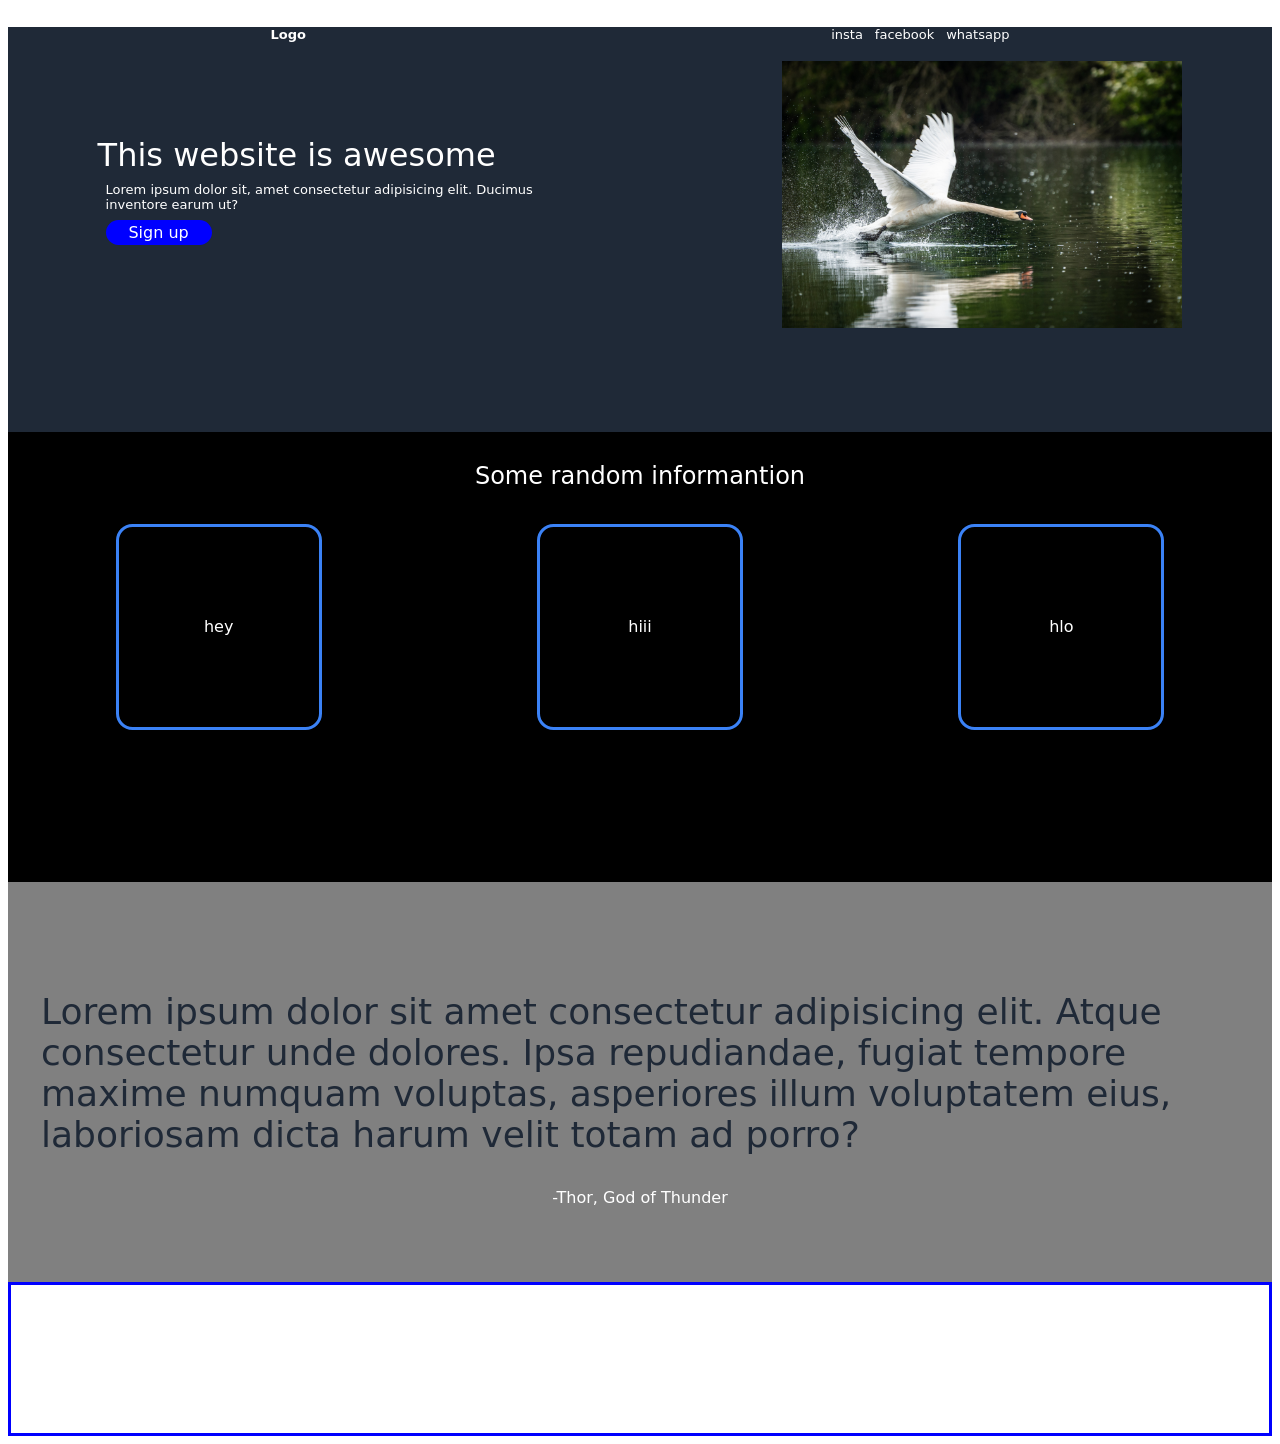
<file: index.html>
i<!DOCTYPE html>
<html lang="en">
<head>
    <meta charset="UTF-8">
    <meta name="viewport" content="width=device-width, initial-scale=1.0">
    <title>Landing Page</title>
    <link rel="stylesheet" href="style.css">
</head>
<body>
    <div class="top">
        <div class="header">
            <div class="left">Logo</div>
            <div class="right">
                <div class="link">
                    <div>insta</div>
                    <div>facebook</div>
                    <div>whatsapp</div>
                </div>
            </div>
        </div>
        <br>
        <div class="chunk">
            <div class="awesome">
                <div class="largetext">This website is awesome</div>
                <div class="smalltext">Lorem ipsum dolor sit, amet consectetur adipisicing elit. Ducimus inventore earum ut?</div>
                <div class="button">Sign up</div>
            </div>
            <div class="image">
                <img src="assets/mrganso-swan-10300081.jpg" alt="image">
            </div>
        </div>
    </div>
    

    <div class="second">
        <div class="info">Some random informantion</div>
        <br><br><br>
        <div class="photos">
            <div class="block">hey</div>
            <div class="block">hiii</div>
            <div class="block">hlo</div>
        </div>
    </div>

    <div class="third">
        <div class="quote">Lorem ipsum dolor sit amet consectetur adipisicing elit. Atque consectetur unde dolores. Ipsa repudiandae, fugiat tempore maxime numquam voluptas, asperiores illum voluptatem eius, laboriosam dicta harum velit totam ad porro?</div>
        <div class="writer">-Thor, God of Thunder</div>
    </div>


    <div class="forth">
        <div class="action_block">
            <div>   
                <div>Call to aciion! It's time!</div>
                 <div>Sign up for out product by clicking that button right over here!!</div>
            </div>
           
            <div class="signup">Sign Up</div>
        </div>
    </div>
</body>
</html>
</file>
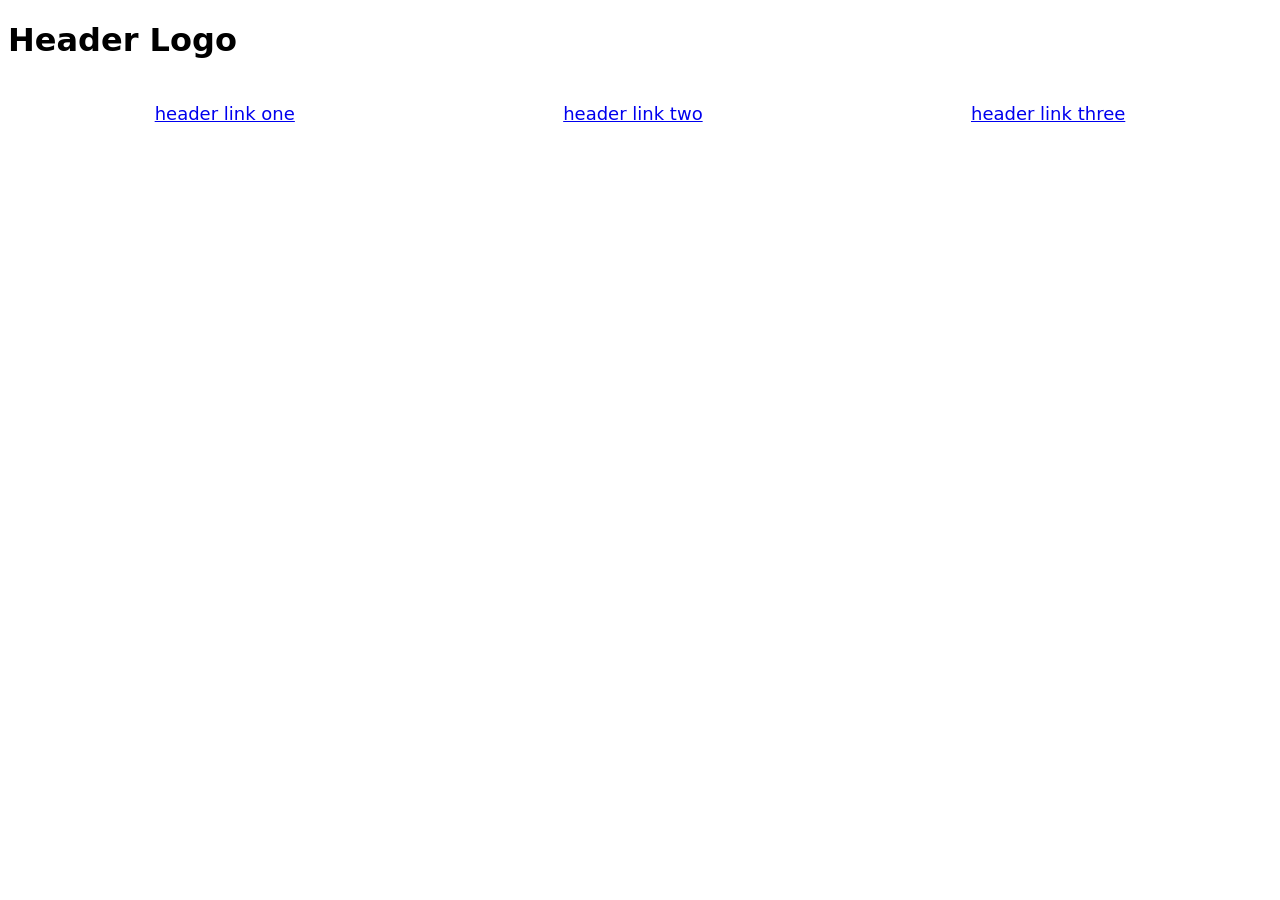
<file: landingPage01/index.html>
<!DOCTYPE html>
<html lang="en">
<head>
    <meta charset="UTF-8">
    <meta name="viewport" content="width=device-width, initial-scale=1.0">
    <title>Document</title>
    <link rel="stylesheet" href="style.css">
</head>
<body>

    <div class="header">
        <h1>Header Logo</h1>
        <ul class="socials">
            <li>
                <a href="kdfk">header link one</a>
            </li>
            <li>
                <a href="kdfk">header link two</a>
            </li>
            <li>
                <a href="kdj">header link three</a>
            </li>
        </ul>
    </div>
    
</body>
</html>
</file>
<file: style.css>
*{

    color: white;
    font-family: system-ui, -apple-system, BlinkMacSystemFont, 'Segoe UI', Roboto, Oxygen, Ubuntu, Cantarell, 'Open Sans', 'Helvetica Neue', sans-serif;
}

.top{
    display: flex;
    flex-direction: column;
    background-color: rgb(31, 41, 55);
    height: 405px
}

.header{
    display: flex;
    justify-content: space-around;
    font-size: 13px;
}

.link{
    display: flex;
    gap: 12px;

}

.left{
    font-weight: 600;
}


.chunk {
    display: flex;
    justify-content: space-around;
    align-items: center;
    
}

.awesome {
    width: 40%;
    
}

.largetext{
    font-size: xx-large;
}

.smalltext{
    margin: 8px;
    font-size: small;
}

.button{
    margin: 8px;
    display: flex;
    border: solid blue;
    width: 100px;
    justify-content: center;
    align-items: center;
    border-radius: 55ch;
    background-color: blue;
}

.image img {
    width: 400px;
    height: auto;
}


.second{
    background-color: black;
    height: 450px;
}

.info{
    display: flex;
    font-size: x-large;
    justify-content: center;
    padding: 30px;
}

.photos{
    display: flex;
    height: 99px;
    flex-direction: row;
    align-items: center;
    justify-content: space-around;
}

.block{
    
    border: solid #3b82f6;
    display: flex;
    justify-content: center;
    align-items: center;
    height: 200px;
    width: 200px;
    border-radius: 8%;
}

.third{
    height: 400px;
    display: flex;
    flex-direction: column;
    justify-content: center;
    align-items: center;
    background-color: grey;
    
}
.quote{
    font-size: large;
    padding: 555px;
    padding: 33px;
    color: #1f2937;
    font-size: 36px;
    font-weight: 300;
}

.forth{
    background-color: white;
    color: white;
    border: solid blue;
    display: flex;
    gap: 4;
    background-color: white;
}

.action_block{
    display: flex;
    padding: 55px;
    color: black;
    justify-content: space-around;
    align-items: center;
}
</file>
<file: landingPage01/style.css>
*{
    font-family: system-ui, -apple-system, BlinkMacSystemFont, 'Segoe UI', Roboto, Oxygen, Ubuntu, Cantarell, 'Open Sans', 'Helvetica Neue', sans-serif;
}

.hero{
    background-color: #1f2937;
    color: #f9faf8;
    display: flex;
    justify-content: space-between;
    align-items: center;
    padding-left: 80px;
    flex: 2;
    font-size: 18px;
}

.socials{
    display: flex;
    justify-content: space-around;
    list-style-type: none;
    gap: 19px;
    padding: 22px;
    font-size: 18px;
    color: #e5e7eb;
}



.info{
    padding: 88px;
    display: flex;
    justify-content: space-between;
    background-color: #1f2937;
    height: 250px;
    color: white;
}

.title{
    color: white;
    font-size: xx-large;
}

.swan img{
    height: 200px;
    width: auto;
    padding: 9px
}

.underTitle{
    font-size: 18px;
}

.button-70{
    display: flex;
    justify-content: center;
    align-items: center;
    background-color: #3b82f6;
    width: 99px;
    height: 33px;
    border-radius: 1cap;

}

.information{
    height: 400px;
    
}

.photos{
    display: flex;
    justify-content: space-evenly;
    gap: 44px;
}
.heading{
    display: flex;
    justify-content: center;
    font-size: 36px;
}

.pic{
   display: flex;
   justify-content: space-between;
   border: 4px solid blue;
   height: 200px;
   width: 200px;
   border-radius: 2cap;
   

}
</file>
